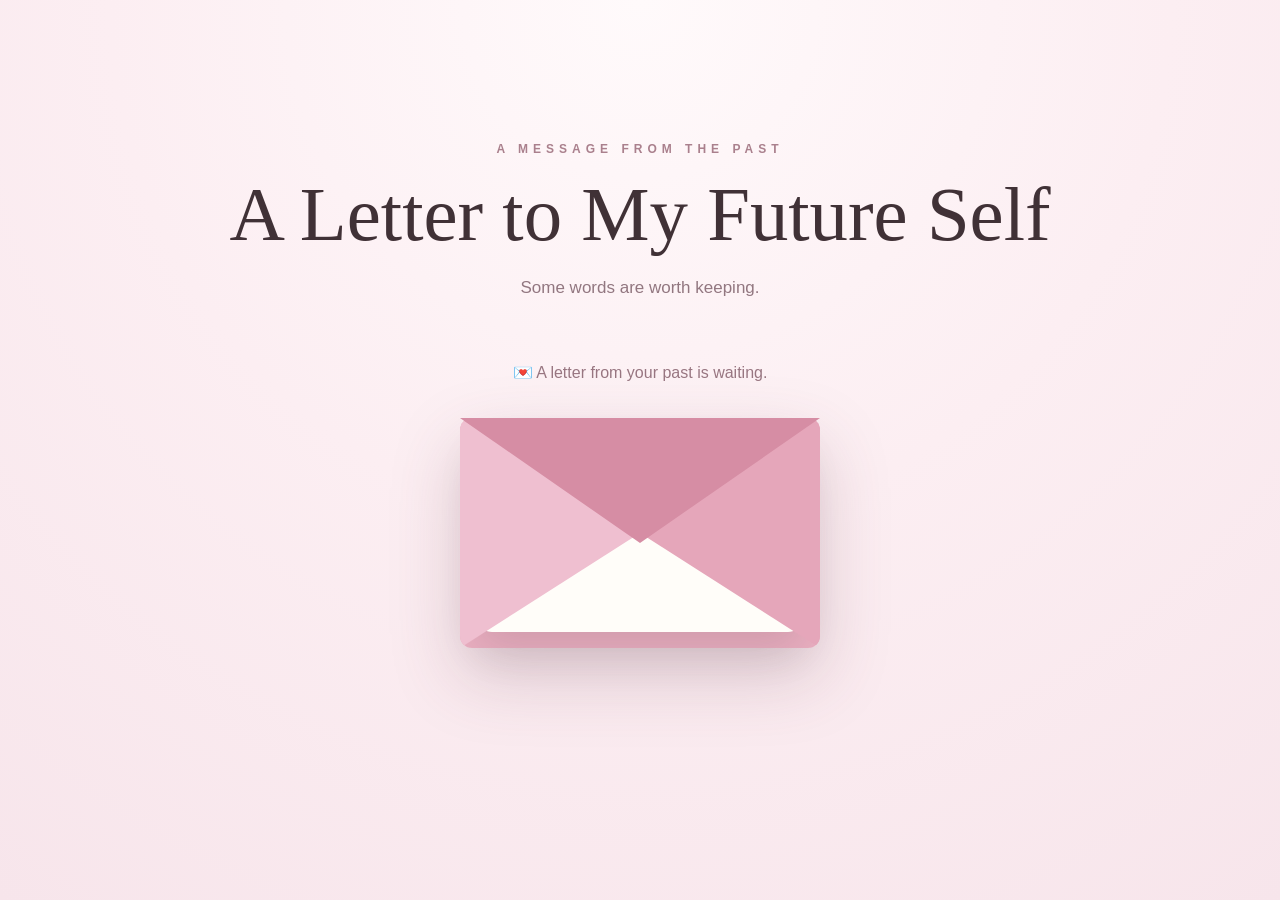
<file: index.html>
<!DOCTYPE html>
<html lang="en">
<head>
  <meta charset="UTF-8">

  <meta
    name="viewport"
    content="width=device-width, initial-scale=1.0"
  >

  <title>Future Letter</title>

  <link
    rel="stylesheet"
    href="style.css"
  >
</head>

<body>

  <div
    class="background-hearts"
    id="backgroundHearts"
  ></div>


  <main
    class="page"
    id="landingPage"
  >

    <section
      class="hero"
      id="hero"
    >

      <p class="eyebrow">
        A MESSAGE FROM THE PAST
      </p>

      <h1>
        A Letter to My Future Self
      </h1>

      <p class="subtitle">
        Some words are worth keeping.
      </p>

    </section>


    <section
      class="letter-section"
      id="letterSection"
    >

      <p
        class="hint"
        id="hint"
      >
        💌 A letter from your past is waiting.
      </p>


      <div
        class="envelope"
        id="envelope"
        onclick="openIntroLetter()"
      >

        <div class="flap"></div>

        <div class="envelope-pocket"></div>


        <article
          class="letter"
          id="introLetter"
        >

          <div class="letter-content">

            <p class="date">
              To my future self,
            </p>

            <h2>
              Dear Future Me,
            </h2>

            <div
              class="message"
              id="introMessage"
            ></div>


            <button
              class="continue-button"
              id="continueButton"
              onclick="openWriter(event)"
            >
              ✨ I'll keep going
            </button>

          </div>

        </article>

      </div>

    </section>

  </main>


  <section
    class="writer-page hidden-page"
    id="writerPage"
  >

    <div class="writer-container">

      <p class="eyebrow">
        YOUR TURN
      </p>

      <h1>
        Write to Your Future Self
      </h1>

      <p class="writer-subtitle">
        Write something you want your future self to remember.
      </p>


      <div
        class="writer-card"
        id="writerCard"
      >

        <label for="futureDate">
          Open this letter on
        </label>

        <input
          type="date"
          id="futureDate"
        >


        <label for="letterInput">
          Your letter
        </label>

        <textarea
          id="letterInput"
          placeholder="Dear Future Me,

There is something I want you to remember..."
        ></textarea>


        <div class="writer-actions">

          <button
            class="secondary-button"
            onclick="goBack()"
          >
            ← Back
          </button>


          <button
            class="save-button"
            onclick="saveLetter()"
          >
            Seal My Letter 🔒
          </button>

        </div>


        <p
          class="save-message"
          id="saveMessage"
        ></p>

      </div>


      <div
        class="locked-card"
        id="lockedCard"
      >

        <div class="lock-icon">
          🔒
        </div>

        <p class="saved-label">
          TIME CAPSULE
        </p>

        <h2>
          Your letter is sealed.
        </h2>

        <p
          class="unlock-date"
          id="unlockDate"
        ></p>


        <div class="countdown">

          <p class="countdown-label">
            Opens in
          </p>

          <div
            class="countdown-time"
            id="countdownTime"
          >
            --
          </div>

        </div>


        <p class="waiting-text">
          Some words are worth waiting for.
        </p>


        <button
          class="delete-button"
          onclick="deleteLetter()"
        >
          Delete sealed letter
        </button>

      </div>


      <div
        class="ready-card"
        id="readyCard"
      >

        <div class="ready-icon">
          💌
        </div>

        <p class="saved-label">
          YOUR LETTER IS READY
        </p>

        <h2>
          A message from your past is waiting.
        </h2>


        <button
          class="open-saved-button"
          onclick="openSavedLetter()"
        >
          Open Letter
        </button>

      </div>


      <div
        class="opened-saved-letter"
        id="openedSavedLetter"
      >

        <p class="saved-label">
          FROM YOUR PAST SELF
        </p>

        <h2>
          Dear Future Me,
        </h2>

        <div
          class="saved-letter-content"
          id="savedLetterContent"
        ></div>


        <button
          class="delete-button"
          onclick="deleteLetter()"
        >
          Delete letter
        </button>

      </div>

    </div>

  </section>


  <script src="script.js"></script>

</body>
</html>
</file>
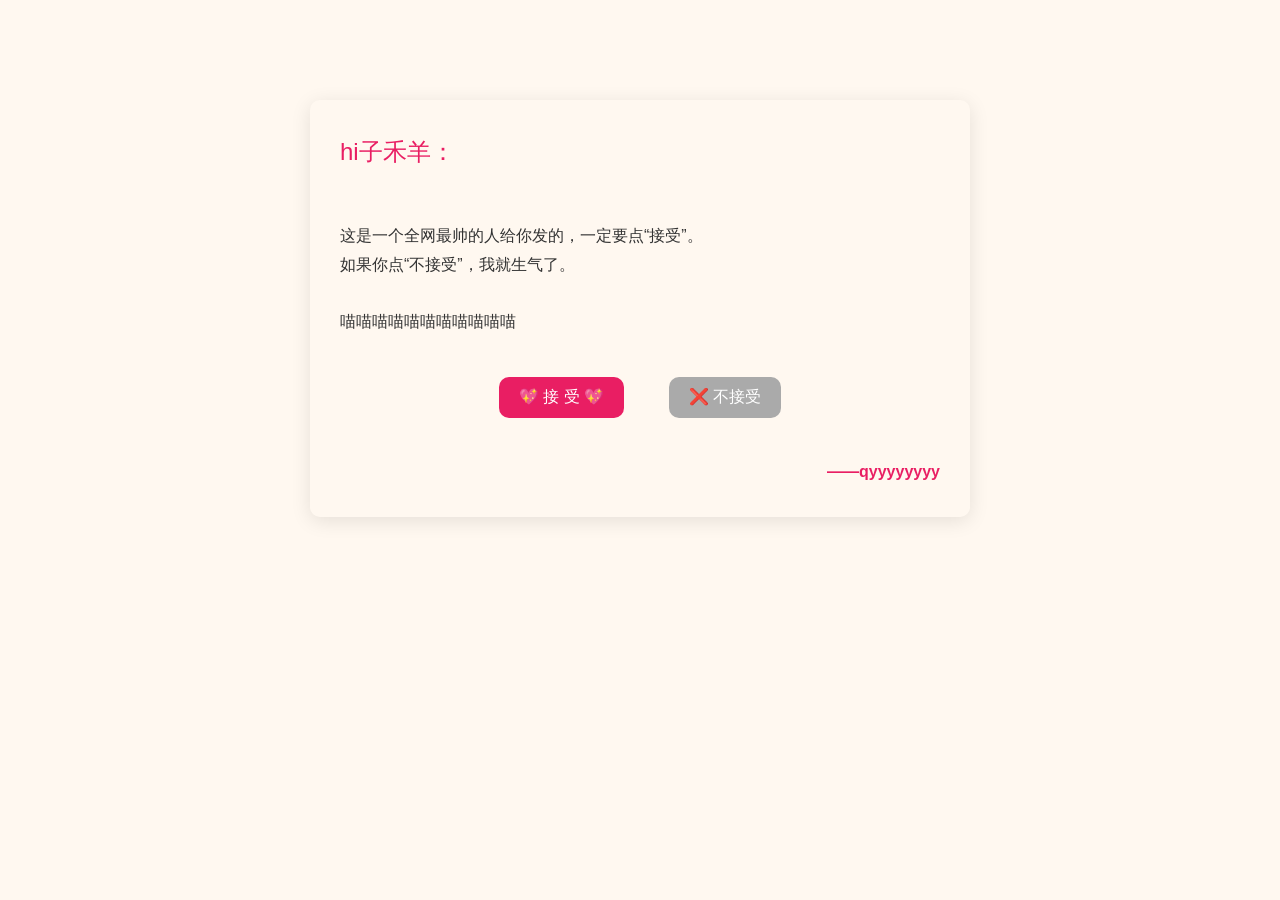
<file: old index.html>
<!DOCTYPE html>
<html lang="zh">
<head>
  <meta charset="UTF-8">
  <title>一封信</title>
  <style>
    body {
      font-family: "微软雅黑", sans-serif;
      background-color: #fff8f0;
      color: #333;
      max-width: 600px;
      margin: 100px auto;
      padding: 30px;
      border-radius: 10px;
      box-shadow: 0 4px 20px rgba(0,0,0,0.1);
      line-height: 1.8;
      text-align: center;
    }
    .title {
      font-size: 24px;
      color: #e91e63;
      margin-bottom: 20px;
      text-align: left;
    }
    .content {
      white-space: pre-line;
      margin-bottom: 30px;
      text-align: left;
    }
    .signature {
      margin-top: 30px;
      text-align: right;
      font-weight: bold;
      color: #e91e63;
    }
    .btn {
      display: inline-block;
      margin: 10px 20px;
      padding: 10px 20px;
      background-color: #e91e63;
      color: white;
      font-size: 16px;
      border: none;
      border-radius: 10px;
      cursor: pointer;
    }
    .btn:hover {
      background-color: #d81b60;
    }
    .disabled {
      background-color: #aaa;
      cursor: not-allowed;
    }
  </style>
  <script>
    function accept() {
      alert("哇塞其实第一次点的接受吧不然本人生气了");
    }
    function reject() {
      alert("❌不行这个不能点");
    }
  </script>
</head>
<body>
  <div class="title">hi子禾羊：</div>
  <div class="content">
这是一个全网最帅的人给你发的，一定要点“接受”。
如果你点“不接受”，我就生气了。

喵喵喵喵喵喵喵喵喵喵喵
  </div>

  <button class="btn" onclick="accept()">💖 接 受 💖</button>
  <button class="btn disabled" onclick="reject()">❌ 不接受</button>

  <div class="signature">——qyyyyyyyy</div>
</body>
</html>
</file>
<file: style.css>
* {
  box-sizing: border-box;
}

html {
  scroll-behavior: smooth;
}

body {
  margin: 0;
  min-height: 100vh;

  font-family:
    -apple-system,
    BlinkMacSystemFont,
    "Segoe UI",
    sans-serif;

  color: #382d31;

  background:
    radial-gradient(
      circle at top,
      #fffafb 0%,
      #fceef2 48%,
      #f7e5eb 100%
    );

  overflow-x: hidden;
}


/* =========================
   LANDING
========================= */

.page {
  min-height: 100vh;

  display: flex;
  flex-direction: column;

  justify-content: center;
  align-items: center;

  padding:
    70px 20px
    180px;
}


/* =========================
   HERO
========================= */

.hero {
  width: 100%;
  max-width: 1100px;

  text-align: center;

  margin-bottom: 65px;

  transition:
    opacity 0.8s ease,
    transform 0.8s ease,
    filter 0.8s ease;
}

.hero.fade-away {
  opacity: 0;

  transform:
    translateY(-30px)
    scale(0.96);

  filter: blur(5px);

  pointer-events: none;
}

.eyebrow {
  margin: 0 0 18px;

  font-size: 12px;
  font-weight: 600;

  letter-spacing: 5px;

  color: #aa808d;
}

.hero h1 {
  margin: 0;

  font-family:
    Georgia,
    "Times New Roman",
    serif;

  font-size:
    clamp(
      44px,
      6vw,
      78px
    );

  line-height: 1.08;

  font-weight: 500;

  color: #403136;
}

.subtitle {
  margin: 22px 0 0;

  font-size: 17px;

  color: #927780;
}


/* =========================
   INTRO LETTER
========================= */

.letter-section {
  width: 100%;

  display: flex;
  flex-direction: column;

  align-items: center;

  text-align: center;

  transition:
    transform 0.9s ease;
}

.letter-section.focused {
  transform:
    translateY(-70px);
}

.hint {
  margin: 0 0 36px;

  color: #987681;

  font-size: 16px;

  transition:
    opacity 0.5s ease,
    transform 0.5s ease;
}

.hint.hide {
  opacity: 0;

  transform:
    translateY(-10px);
}


/* =========================
   ENVELOPE
========================= */

.envelope {
  position: relative;

  width: 360px;
  height: 230px;

  background: #e9aec0;

  border-radius: 12px;

  cursor: pointer;

  box-shadow:
    0 28px 70px
    rgba(105, 60, 78, 0.22);

  transition:
    transform 0.45s ease,
    margin 0.8s ease;
}

.envelope:hover {
  transform:
    translateY(-8px);
}

.envelope.open {
  cursor: default;

  margin-top: 180px;
  margin-bottom: 430px;

  transform: none;
}

.envelope.open:hover {
  transform: none;
}


/* =========================
   FLAP
========================= */

.flap {
  position: absolute;

  top: 0;
  left: 0;

  width: 0;
  height: 0;

  border-left:
    180px solid transparent;

  border-right:
    180px solid transparent;

  border-top:
    125px solid #d68da4;

  transform-origin: top;

  transition:
    transform 0.8s ease;

  z-index: 5;
}

.envelope.open .flap {
  transform:
    rotateX(180deg);

  z-index: 1;
}


/* =========================
   POCKET
========================= */

.envelope-pocket {
  position: absolute;

  inset: 0;

  overflow: hidden;

  border-radius: 12px;

  z-index: 3;
}

.envelope-pocket::before {
  content: "";

  position: absolute;

  bottom: 0;
  left: 0;

  width: 0;
  height: 0;

  border-left:
    180px solid #efbfd0;

  border-top:
    115px solid transparent;

  border-bottom:
    115px solid transparent;
}

.envelope-pocket::after {
  content: "";

  position: absolute;

  bottom: 0;
  right: 0;

  width: 0;
  height: 0;

  border-right:
    180px solid #e5a6ba;

  border-top:
    115px solid transparent;

  border-bottom:
    115px solid transparent;
}


/* =========================
   INTRO LETTER PAPER
========================= */

.letter {
  position: absolute;

  width: 320px;
  height: 195px;

  left: 20px;
  bottom: 16px;

  padding: 34px;

  background: #fffdf9;

  border-radius: 12px;

  text-align: left;

  overflow: hidden;

  box-shadow:
    0 16px 40px
    rgba(70, 45, 55, 0.15);

  transition:
    width 1s ease,
    height 1s ease,
    left 1s ease,
    transform 1s ease,
    padding 1s ease;

  z-index: 2;
}

.envelope.open .letter {
  width: 620px;
  height: 650px;

  left: 50%;

  padding:
    48px 58px;

  transform:
    translateX(-50%)
    translateY(-155px);

  overflow-y: auto;

  z-index: 10;
}

.letter-content {
  opacity: 0;

  transition:
    opacity 0.8s ease
    0.65s;
}

.envelope.open
.letter-content {
  opacity: 1;
}

.date {
  margin: 0 0 12px;

  font-size: 13px;

  color: #b08b96;
}

.letter h2 {
  margin:
    0 0 26px;

  font-family:
    Georgia,
    serif;

  font-size: 32px;

  font-weight: 500;

  color: #5b4149;
}

.message {
  min-height: 300px;

  font-size: 15px;

  line-height: 1.9;

  color: #5f5558;

  white-space: pre-line;
}

.message.typing::after {
  content: "|";

  margin-left: 2px;

  color: #bd7288;

  animation:
    blink 0.8s infinite;
}

.continue-button {
  width: 100%;

  margin-top: 24px;

  padding:
    15px 22px;

  border: none;

  border-radius: 999px;

  background: #c97790;

  color: white;

  font-size: 15px;

  cursor: pointer;

  opacity: 0;

  transform:
    translateY(12px);

  pointer-events: none;

  transition:
    0.4s ease;
}

.continue-button.show {
  opacity: 1;

  transform:
    translateY(0);

  pointer-events: auto;
}

.continue-button:hover {
  background: #b96580;
}


/* =========================
   WRITER PAGE
========================= */

.hidden-page {
  display: none;
}

.writer-page {
  min-height: 100vh;

  padding:
    80px 20px;

  animation:
    fadeIn 0.8s ease;
}

.writer-container {
  width: 100%;

  max-width: 760px;

  margin: 0 auto;

  text-align: center;
}

.writer-container > h1 {
  margin: 0;

  font-family:
    Georgia,
    serif;

  font-size:
    clamp(
      40px,
      6vw,
      64px
    );

  font-weight: 500;

  color: #423237;
}

.writer-subtitle {
  margin:
    18px auto 40px;

  color: #927780;
}


/* =========================
   WRITER CARD
========================= */

.writer-card,
.locked-card,
.ready-card,
.opened-saved-letter {
  padding: 42px;

  background:
    rgba(
      255,
      253,
      249,
      0.92
    );

  border:
    1px solid
    rgba(
      193,
      133,
      152,
      0.18
    );

  border-radius: 20px;

  box-shadow:
    0 25px 65px
    rgba(
      105,
      60,
      78,
      0.12
    );
}

.writer-card {
  text-align: left;
}

.writer-card label {
  display: block;

  margin:
    0 0 9px;

  font-size: 14px;

  font-weight: 600;

  color: #654d55;
}

.writer-card input {
  width: 100%;

  margin-bottom: 28px;

  padding:
    14px 16px;

  border:
    1px solid #ead5dc;

  border-radius: 10px;

  background: white;

  font-size: 15px;
}

.writer-card textarea {
  width: 100%;

  min-height: 260px;

  padding: 18px;

  border:
    1px solid #ead5dc;

  border-radius: 12px;

  resize: vertical;

  font-family: inherit;

  font-size: 15px;

  line-height: 1.8;
}

.writer-actions {
  display: flex;

  justify-content:
    space-between;

  gap: 14px;

  margin-top: 25px;
}

.save-button,
.secondary-button,
.open-saved-button {
  padding:
    13px 22px;

  border: none;

  border-radius: 999px;

  cursor: pointer;

  font-size: 14px;

  transition:
    0.3s ease;
}

.save-button,
.open-saved-button {
  background: #c97790;

  color: white;
}

.save-button:hover,
.open-saved-button:hover {
  background: #b96580;

  transform:
    translateY(-2px);
}

.secondary-button {
  background: #f3e7eb;

  color: #715861;
}

.save-message {
  min-height: 22px;

  margin:
    20px 0 0;

  text-align: center;

  color: #aa667c;
}


/* =========================
   LOCKED / READY
========================= */

.locked-card,
.ready-card,
.opened-saved-letter {
  display: none;

  margin-top: 35px;

  text-align: center;

  animation:
    fadeIn 0.6s ease;
}

.locked-card.show,
.ready-card.show,
.opened-saved-letter.show {
  display: block;
}

.lock-icon,
.ready-icon {
  font-size: 58px;

  margin-bottom: 15px;
}

.saved-label {
  font-size: 11px;

  letter-spacing: 4px;

  font-weight: 700;

  color: #b48392;
}

.locked-card h2,
.ready-card h2,
.opened-saved-letter h2 {
  font-family:
    Georgia,
    serif;

  font-size: 34px;

  font-weight: 500;

  color: #554047;
}

.unlock-date {
  margin-top: 12px;

  color: #a87d89;

  font-size: 16px;
}

.countdown {
  margin:
    35px auto;

  padding:
    25px;

  max-width: 420px;

  background:
    #f9edf1;

  border-radius: 18px;
}

.countdown-label {
  margin: 0 0 10px;

  color: #9a7480;

  font-size: 14px;
}

.countdown-time {
  font-family:
    Georgia,
    serif;

  font-size: 34px;

  color: #5d424a;
}

.waiting-text {
  color: #927780;
}

.open-saved-button {
  margin-top: 24px;
}


/* =========================
   OPENED SAVED LETTER
========================= */

.opened-saved-letter {
  text-align: left;
}

.saved-letter-content {
  margin-top: 25px;

  white-space: pre-line;

  line-height: 1.9;

  color: #62565a;

  font-size: 16px;
}

.saved-letter-content.typing::after {
    content: "|";
    margin-left: 3px;
    color: #bd7288;
    animation: blink 0.8s infinite;
}

.delete-button {
  margin-top: 25px;

  border: none;

  background: transparent;

  color: #b06d80;

  cursor: pointer;

  text-decoration: underline;
}


/* =========================
   HEARTS
========================= */

.background-hearts {
  position: fixed;

  inset: 0;

  pointer-events: none;

  overflow: hidden;

  z-index: -1;
}

.heart {
  position: absolute;

  bottom: -50px;

  opacity: 0.14;

  color: #c78c9e;

  animation:
    floatUp linear forwards;
}


/* =========================
   ANIMATIONS
========================= */

@keyframes fadeIn {

  from {
    opacity: 0;

    transform:
      translateY(18px);
  }

  to {
    opacity: 1;

    transform:
      translateY(0);
  }
}

@keyframes blink {

  0%,
  50% {
    opacity: 1;
  }

  51%,
  100% {
    opacity: 0;
  }
}

@keyframes floatUp {

  from {
    transform:
      translateY(0)
      rotate(0deg);
  }

  to {
    transform:
      translateY(-110vh)
      rotate(360deg);

    opacity: 0;
  }
}


/* =========================
   MOBILE
========================= */

@media (
  max-width: 520px
) {

  .page {
    padding:
      55px 15px
      170px;
  }

  .hero h1 {
    font-size: 40px;
  }

  .envelope {
    width: 290px;
    height: 190px;
  }

  .flap {
    border-left-width:
      145px;

    border-right-width:
      145px;

    border-top-width:
      105px;
  }

  .envelope-pocket::before {
    border-left-width:
      145px;

    border-top-width:
      95px;

    border-bottom-width:
      95px;
  }

  .envelope-pocket::after {
    border-right-width:
      145px;

    border-top-width:
      95px;

    border-bottom-width:
      95px;
  }

  .letter {
    width: 254px;

    left: 18px;
  }

  .envelope.open .letter {
    width: 92vw;

    height: 620px;

    left: 50%;

    padding:
      32px 27px;

    transform:
      translateX(-50%)
      translateY(-125px);
  }

  .writer-page {
    padding:
      60px 15px;
  }

  .writer-card,
  .locked-card,
  .ready-card,
  .opened-saved-letter {
    padding:
      28px 22px;
  }

  .writer-actions {
    flex-direction:
      column-reverse;
  }

  .writer-actions button {
    width: 100%;
  }

  .countdown-time {
    font-size: 28px;
  }

}
</file>
